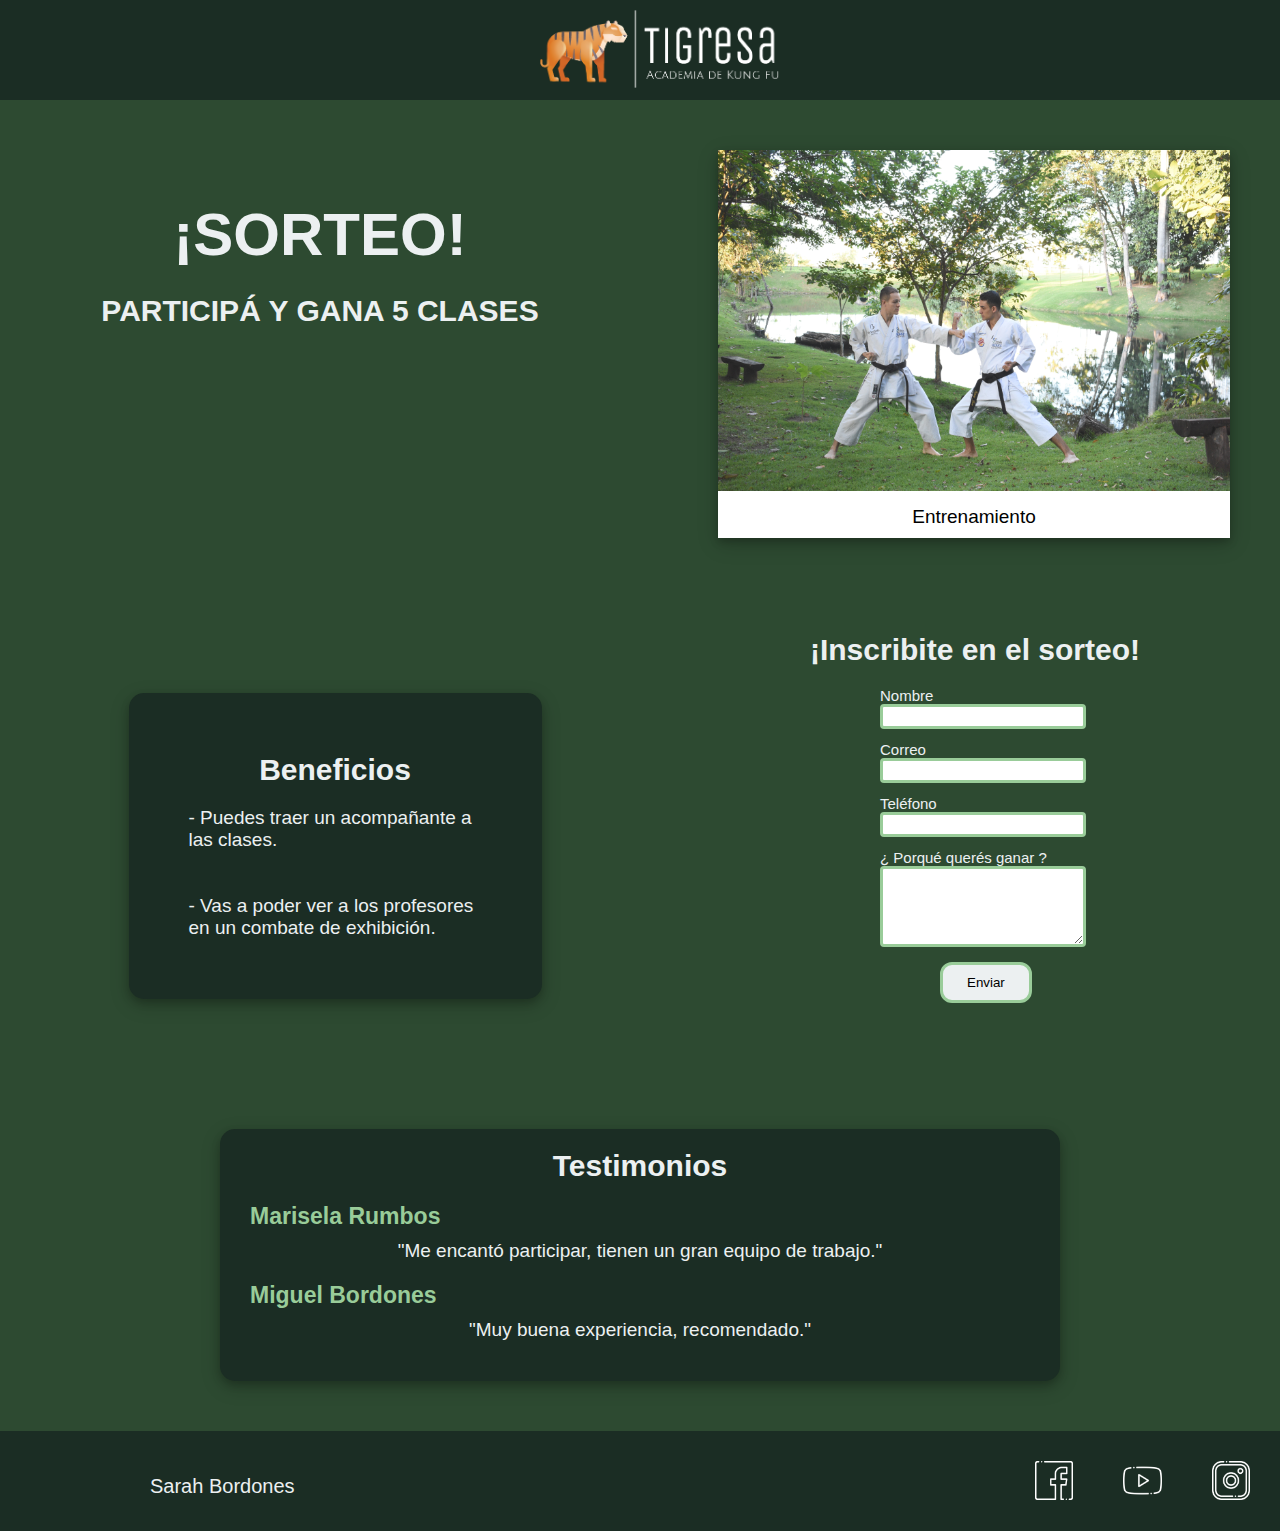
<file: index.html>
<!DOCTYPE html>
<html>
    <head>
        <title>Landing Page</title>
        <meta charset="utf-8">
        <meta name="viewport" content="width=device-width, user-scalable=no, initial-scale=1.0, maximum-scale=1.0, minimum-scale=1.0">
        <link rel="stylesheet" type="text/css" href="css/Landing.css">
        <link rel="stylesheet" href="https://cdnjs.cloudflare.com/ajax/libs/animate.css/4.1.1/animate.min.css"/>
       <!--GALLERY--
       <link rel="stylesheet" href="https://cdn.jsdelivr.net/gh/fancyapps/fancybox@3.5.7/dist/jquery.fancybox.min.css" /> -->
    </head>
    <body class="grid_container">

        <header class="header">
           
            <div class="logo">
               <figure>
                <img class="animate__animated animate__slideInLeft" id="logo" src="img/logo tigresa.png">
               </figure>
            </div>
           
        </header> <!--cabecera -->

        
        <article class="main">


            <div class="polaroid">
                <img src="img/fight.jpg" alt="5 Terre" style="width:100%">
                <div class="container">

                <p>Entrenamiento</p>

                </div>
        
            </div>

            <h1>¡SORTEO!</h1> 
             <h2>PARTICIPÁ Y GANA 5 CLASES</h2> 

                
        </article> 


        <aside class="sidebar">

            <div class="bene">
                <h2>Beneficios</h2>

                <p> 
                    - Puedes traer un acompañante a las clases.
                    <br>
                    <br>
                    <br>
                    
     
                    - Vas a poder ver a los profesores en un combate de exhibición.
                    
                </p>
            </div>

        </aside> 

        <nav class="navbar"> 
            <h2>¡Inscribite en el sorteo!</h2>

        
            <form method="post" action="mailto:smbr2106@gmail.com">

                <label>Nombre</label> <br>
                <input type="text" name="nombre" required>
                <br>

                <label>Correo</label> <br>
                <input type="email" name="correo">
                <br>

                <label>Teléfono</label> <br>
                <input type="tel" name="tel" id="tel" /> 
                <br>

                <label>¿ Porqué querés ganar ?</label> <br>
                <textarea name="msj" rows="5" id="mensaje" required></textarea>
                <br>

                <input name="submit" type="submit" value="Enviar">

            </form>


        </nav> 

        <extra class="extra">

            <div class="testi">
            
                <h2>Testimonios</h2>

                <h3>Marisela Rumbos</h3>
                <p>"Me encantó participar, tienen un gran equipo de trabajo."</p>

                 <h3>Miguel Bordones</h3>
                 <p>"Muy buena experiencia, recomendado."</p>
                
            </div>  

        </extra> 

        <footer class="footer">

           
            <div class="social">

                <img src="img/insta.png">
                <img src="img/youtube.png">
                <img src="img/facebook.png">
       
                <br>
                <br>

                <a href="micrositio land.html"> Sarah Bordones</a>
              

        
            </div>

           

        </footer> 
       


    </body>


</html>
</file>
<file: css/Landing.css>
* {
    padding: 0;
    margin: 0;
    box-sizing: border-box;
}

html {
    height: 100%;
}

body {
    font-family: 'Abel', sans-serif;
    font-size: 19px;
    min-height: 100%; /*minimo de alto */
    
}

.grid_container {
    display: grid;
    /*gap: 1px; */
    grid-template-areas: 
    "header"
    "main"
    "sidebar"
    "navbar"
    "extra"
    "footer"
    ; 
    
    
}

.header {
    grid-area: header;
    background-color: #1b2d24;
    
}

.header .logo figure {
    width: 200px;
    margin: auto;
}

.header .logo figure img {
    width: 120%;
    padding: 10px 0px 20px 0px;
}

.main {
    grid-area: main;
    background-color: #2D4A31;
 
}

.main .polaroid {
    float: right;
    width: 40%;
    background-color: white;
    box-shadow: 0 4px 8px 0 rgba(0, 0, 0, 0.2), 0 6px 20px 0 rgba(0, 0, 0, 0.19);
    margin: 50px 50px 75px 50px ;
   /* border: 2px solid rgb(207, 13, 133); */
  }

.main .polaroid .container p {
    text-align: center;
    padding: 10px 20px;
}


.main .polaroid img {
    width: 50%;
    opacity: 0.9;
    

}

.main .polaroid img:hover {
    opacity: 1.0;
}


/*BENEFICIOS*/

.sidebar {
    grid-area: sidebar;
    background-color: #2D4A31;
    color: #ecf0f1;
    padding: 80px 40px 50px 40px;
   
}

.sidebar .bene {
    background-color: rgb(27, 45, 36)  ;
    width: 70%;
    margin: auto;
    border-radius: 15px;
    padding: 60px ;
    box-shadow: 0 4px 8px 0 rgba(0, 0, 0, 0.2), 0 6px 20px 0 rgba(0, 0, 0, 0.19);
  /*  border: 1px solid rgb(120, 47, 255); */
}

.sidebar .bene h2 {
    text-align: center;
    font-size: 30px;
    margin-bottom: 20px;
    
}
/*FORMULARIO */

.navbar {
    grid-area: navbar;
    background-color:  #2D4A31;
}


.navbar h2 {
    width: 100%;
    padding: 20px 0px ;
    color: #ecf0f1;
    font-size: 30px;
    text-align: center;
    
}


form {
    width: 66%;
    padding: 0px 30px 0px 30px;
    margin: 0px 180px 0px 180px;
    font-size: 15px;
    color: #ecf0f1;
    font-family: 'Abel', sans-serif;
  /*   border: 1px solid rgb(120, 47, 255); */
}

input[type=text], select {
    width: 60%;
    height: 25px;
    border-radius: 4px;
    border: 3px solid #99cc99;
    margin-bottom: 12px;
}

input[type=email], select {
    width: 60%;
    height: 25px;
    border-radius: 4px;
    border: 3px solid #99cc99;
    margin-bottom: 12px;
}

input[type=tel], select {
    width: 60%;
    height: 25px;
    border-radius: 4px;
    border: 3px solid #99cc99;
    margin-bottom: 12px;
}

textarea {
    width: 60%;
    border-radius: 4px;
    border: 3px solid #99cc99;
    margin-bottom: 12px;
}

input[type=submit] {
    background-color: #ecf0f1;
    padding: 10px 24px ;
    margin: 0px 60px 0px 60px;
    border-radius: 12px;
    border: 3px solid #99cc99;
    cursor: pointer;
    color: black;
}

input:hover[type=submit] {
    background-color: #99cc99;
    transition-duration: 0.4s;
}

/*TESTIMONIOS*/
.extra {
    grid-area: extra;
    background-color: #2D4A31;
    padding: 80px 40px 50px 40px;
}

.extra .testi {
    background-color: rgb(27, 45, 36)  ;
    color: #ecf0f1;;
    width: 70%;
    margin: auto;
    border-radius: 15px;
    padding: 20px 30px ;
    box-shadow: 0 4px 8px 0 rgba(0, 0, 0, 0.2), 0 6px 20px 0 rgba(0, 0, 0, 0.19);
  /*  border: 3px solid #99cc99;*/
    
}

.extra .testi h2 {
    text-align: center;
    font-size: 30px;
   margin-bottom: 20px;
}

.extra .testi h3 {
    font-size: 23px;
    color: #99cc99;
}

 
.extra .testi p {
    text-align: center;
    padding: 10px 0px 20px 0px ;

}



.footer {
    grid-area: footer;
    background-color: rgb(27, 45, 36) ;
}


.footer {
    grid-area: footer;
    background-color: rgb(27, 45, 36) ;

}

.footer .social {
    float: right;
    width: 50%;
  /*  border: 1px solid rgb(47, 172, 255); */
}


.footer .social img {
    width: 8%;
    float: right;
    margin: 20px 30px 0px 20px;
  /* border: 1px solid rgb(255, 200, 47); */
}

.footer a {
    color: #ecf0f1;
    text-decoration: none;
    font-size: 15px;
    margin: 100px 50px 10px 50px;
 /*   border: 1px solid rgb(255, 200, 47); */
}

.footer a:hover {
   color: #99cc99;
}



@media (min-width: 1000px) {
    .grid_container{
        grid-template: 
        "header    header   header "   100px
        " main     main      main  "    auto
        "sidebar  sidebar    navbar"    auto
        "extra     extra    extra "    auto
        "footer   footer     footer"    100px/
        200px     auto       610px;
        
        ;
    }

    .main h1 {
        color: #ecf0f1;
        width: 50%;
        font-size: 60px;
        text-align: center;
        margin-top: 100px;
      /*  border: 1px solid greenyellow; */
    }
    
    .main h2 {
        color: #ecf0f1;
        width: 50%;
        font-size: 30px;
        text-align: center;
        padding: 25px 0px 0px 0px;
      /*  border: 1px solid rgb(120, 47, 255); */
    }

    .footer {
        align-items: flex-start;
    }

    .footer .social {
        float: right;
        width: 100%;
      /*  border: 1px solid rgb(47, 172, 255); */
    }
    
    
    .footer .social img {
        width: 3%;
        float: right;
        margin: 30px 30px 0px 20px;
     /*  border: 1px solid rgb(255, 200, 47); */
    }
    
    .footer a {
        color: #ecf0f1;
        text-decoration: none;
        font-size: 20px;
        margin: 100px 50px 10px 50px;
        padding: 0px 100px 0px 100px;
     /*   border: 1px solid rgb(255, 200, 47); */
    }
    
    .footer a:hover {
       color: #99cc99;
    }
    

}

/*TABLET */

@media (max-width: 800px) {
    .grid_container{
        grid-template: 
        "header      header "    100px
        " main       navbar "    auto
        "sidebar     extra  "   auto
        "footer     footer"     80px/
        400px        auto
        
        ;
    }
    
    .main {
        grid-area: main;
        background-color: #2D4A31; 
        
    }

    .main .polaroid {
        float: left;
        width: 70%;
        background-color: white;
        
        box-shadow: 0 4px 8px 0 rgba(0, 0, 0, 0.2), 0 6px 20px 0 rgba(0, 0, 0, 0.19);
        margin: 50px 65px 40px 65px ;
       /* border: 2px solid rgb(207, 13, 133); */
      }
      .main .polaroid .container p {
           text-align: center;
            padding: 10px 20px;
      }
      .main .polaroid img {
        width: 50%;
        opacity: 0.9;
       
    }
    
    .main .polaroid img:hover {
        opacity: 1.0;
    }

      .main h1 {
        font-size: 30px;
        color: #ecf0f1;
        width: 100%;
        text-align: center;
     /*   border: 1px solid rgb(120, 47, 255); */
      }
    
    .main h2 {
        font-size: 20px;
        color: #ecf0f1;
        width: 100%;
        float: left;
        padding-top: 10px;
        text-align: center;
      /*  border: 1px solid rgb(120, 47, 255); */
    }

    /*FORMULARIO */

    .navbar {
        grid-area: navbar;
        background-color:  #2D4A31;
    }
    
    
    .navbar h2 {
        width: 100%;
        padding: 20px 0px ;
        color: #ecf0f1;
        font-size: 30px;
        text-align: center;
      /*  border: 1px solid rgb(120, 47, 255); */
    }
    
    
    form {
        width: 80%;
        padding: 0px 20px 0px 20px;
        margin: 0px 55px 20px 55px;
        font-size: 18px;
        color: #ecf0f1;
        font-family: 'Abel', sans-serif;
       /* border: 1px solid rgb(255, 200, 47); */
    }
    
    input[type=text], select {
        width: 80%;
        height: 25px;
        border-radius: 4px;
        border: 3px solid #99cc99;
        margin-bottom: 12px;
    }
    
    input[type=email], select {
        width: 80%;
        height: 25px;
        border-radius: 4px;
        border: 3px solid #99cc99;
        margin-bottom: 12px;
    }
    
    input[type=tel], select {
        width: 80%;
        height: 25px;
        border-radius: 4px;
        border: 3px solid #99cc99;
        margin-bottom: 12px;
    }
    
    textarea {
        width: 80%;
        border-radius: 4px;
        border: 3px solid #99cc99;
        margin-bottom: 12px;
    }
    
    input[type=submit] {
        background-color: #ecf0f1;
        padding: 10px 24px ;
        margin: 0px 60px 0px 60px;
        border-radius: 12px;
        border: 3px solid #99cc99;
        cursor: pointer;
        color: black;
    }
    
    input:hover[type=submit] {
        background-color: #99cc99;
        transition-duration: 0.4s;
    }
    
    /*BENEFICIOS*/

    .sidebar {
        grid-area: sidebar;
        background-color: #2D4A31;
        color: #ecf0f1;
        padding: 80px 40px 20px 40px;
       
    }
    
    .sidebar .bene {
        background-color: rgb(27, 45, 36)  ;
        width: 90%;
        margin: auto;
        border-radius: 10px;
        padding: 25px ;
        box-shadow: 0 4px 8px 0 rgba(0, 0, 0, 0.2), 0 6px 20px 0 rgba(0, 0, 0, 0.19);
      /*  border: 1px solid rgb(120, 47, 255); */
    }

    .sidebar .bene h2 {
        text-align: center;
        font-size: 25px;
        margin-bottom: 20px;
        
    }

    .sidebar .bene p{
        font-size: 20px;
        margin-bottom: 50px;
    }

    /*TESTIMONIOS*/

    .extra .testi {
        background-color: rgb(27, 45, 36)  ;
        color: #ecf0f1;;
        width: 90%;
        margin: auto;
        border-radius: 15px;
        padding: 20px 30px ;
        box-shadow: 0 4px 8px 0 rgba(0, 0, 0, 0.2), 0 6px 20px 0 rgba(0, 0, 0, 0.19);
      /*  border: 3px solid #99cc99;*/
        
    }
    
    .extra .testi h2 {
        text-align: center;
        font-size: 25px;
       margin-bottom: 20px;
    }
    
    .extra .testi h3 {
        font-size: 20px;
        color: #99cc99;
    }
    
     
    .extra .testi p {
        text-align: center;
        padding: 10px 0px 20px 0px ;
    
    }
    
    .footer {
        align-items: flex-start;
    }

    .footer .social {
        float: right;
        width: 100%;
      /*  border: 1px solid rgb(47, 172, 255); */
    }
    
    
    .footer .social img {
        width: 3%;
        float: right;
        margin: 30px 30px 0px 20px;
     /*  border: 1px solid rgb(255, 200, 47); */
    }
    
    .footer a {
        color: #ecf0f1;
        text-decoration: none;
        font-size: 18px;
        margin: 0px 50px 50px 50px;
        padding: 0px 100px 0px 100px;
    /* border: 1px solid rgb(255, 200, 47);*/
    }
    
    .footer a:hover {
       color: #99cc99;
    }
      
    
    }

    /*MOBILE*/

    @media (max-width: 600px) {
        .grid_container{
            grid-template: 
            "header"  100px
            " navbar"   auto
            " main"   auto
            "sidebar"  auto
            "extra"    auto
            "footer"    80px/
             auto   
            
        }

         /*FORMULARIO */

    .navbar {
        grid-area: navbar;
        background-color:  #2D4A31;
    }
    
    
    .navbar h2 {
        width: 100%;
        padding: 20px 0px ;
        color: #ecf0f1;
        font-size: 30px;
        text-align: center;
      /*  border: 1px solid rgb(120, 47, 255); */
    }
    
    form {
        width: 80%;
        padding: 0px 20px 0px 20px;
        margin: 0px 70px 20px 70px;
        font-size: 18px;
        color: #ecf0f1;
        font-family: 'Abel', sans-serif;
       /* border: 1px solid rgb(255, 200, 47); */
    }

    input[type=text], select {
        width: 80%;
        height: 25px;
        border-radius: 4px;
        border: 3px solid #99cc99;
        margin-bottom: 12px;
    }
    
    input[type=email], select {
        width: 80%;
        height: 25px;
        border-radius: 4px;
        border: 3px solid #99cc99;
        margin-bottom: 12px;
    }

    input[type=tel], select {
        width: 80%;
        height: 25px;
        border-radius: 4px;
        border: 3px solid #99cc99;
        margin-bottom: 12px;
    }

    textarea {
        width: 80%;
        border-radius: 4px;
        border: 3px solid #99cc99;
        margin-bottom: 12px;
    }
    
    input[type=submit] {
        background-color: #ecf0f1;
        padding: 10px 24px ;
        margin: 0px 70px 0px 70px;
        border-radius: 12px;
        border: 3px solid #99cc99;
        cursor: pointer;
        color: black;
    }
    
    input:hover[type=submit] {
        background-color: #99cc99;
        transition-duration: 0.4s;
    }

    .footer {
        align-items: flex-start;
    }

    .footer .social {
        float: right;
        width: 100%;
      /*  border: 1px solid rgb(47, 172, 255); */
    }
    
    
    .footer .social img {
        width: 6%;
        float: right;
        margin: 30px 20px 0px 20px;
    /*   border: 1px solid rgb(255, 200, 47); */
    }
    
    .footer a {
        color: #ecf0f1;
        text-decoration: none;
        font-size: 18px;
        margin: 0px 20px 10px 20px;
        padding: 0px 30px 0px 30px;
      /*  border: 1px solid rgb(255, 200, 47); */
    }
    
    .footer a:hover {
       color: #99cc99;
    }
      
    

 }
</file>
